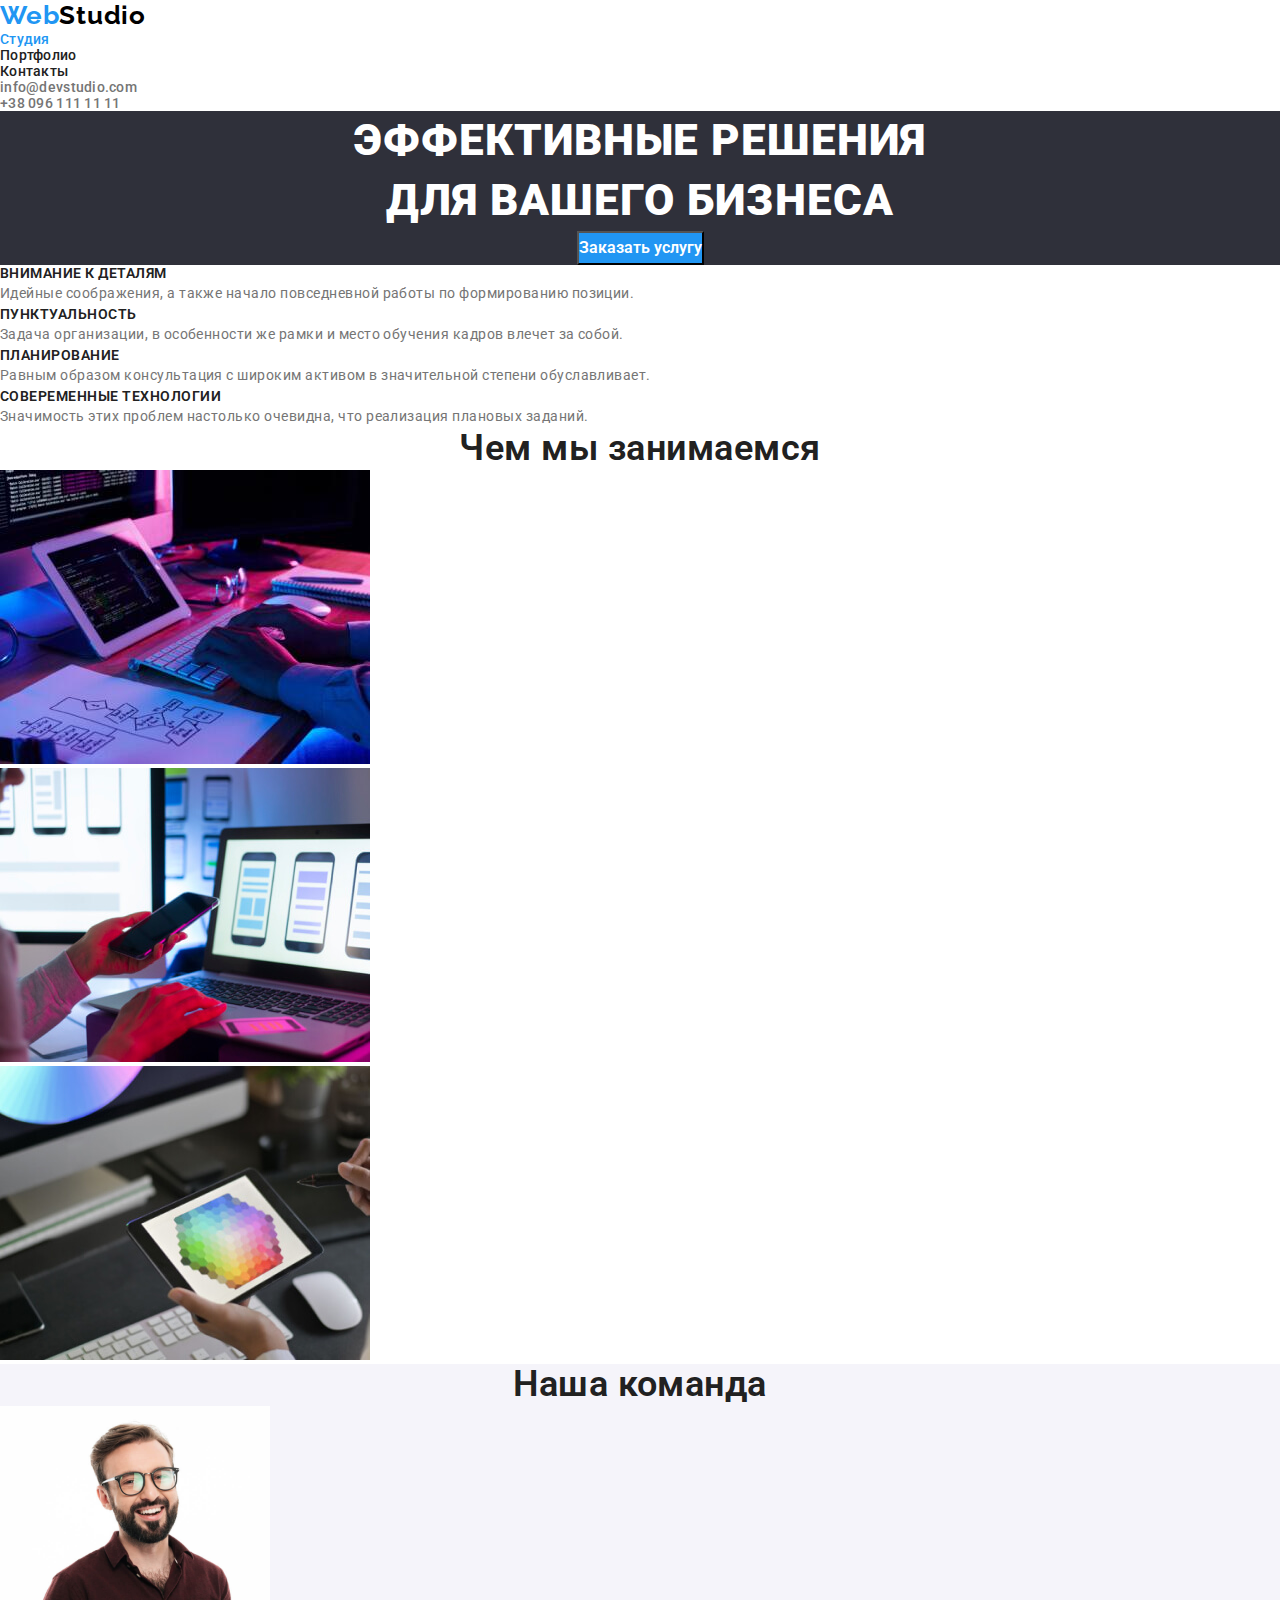
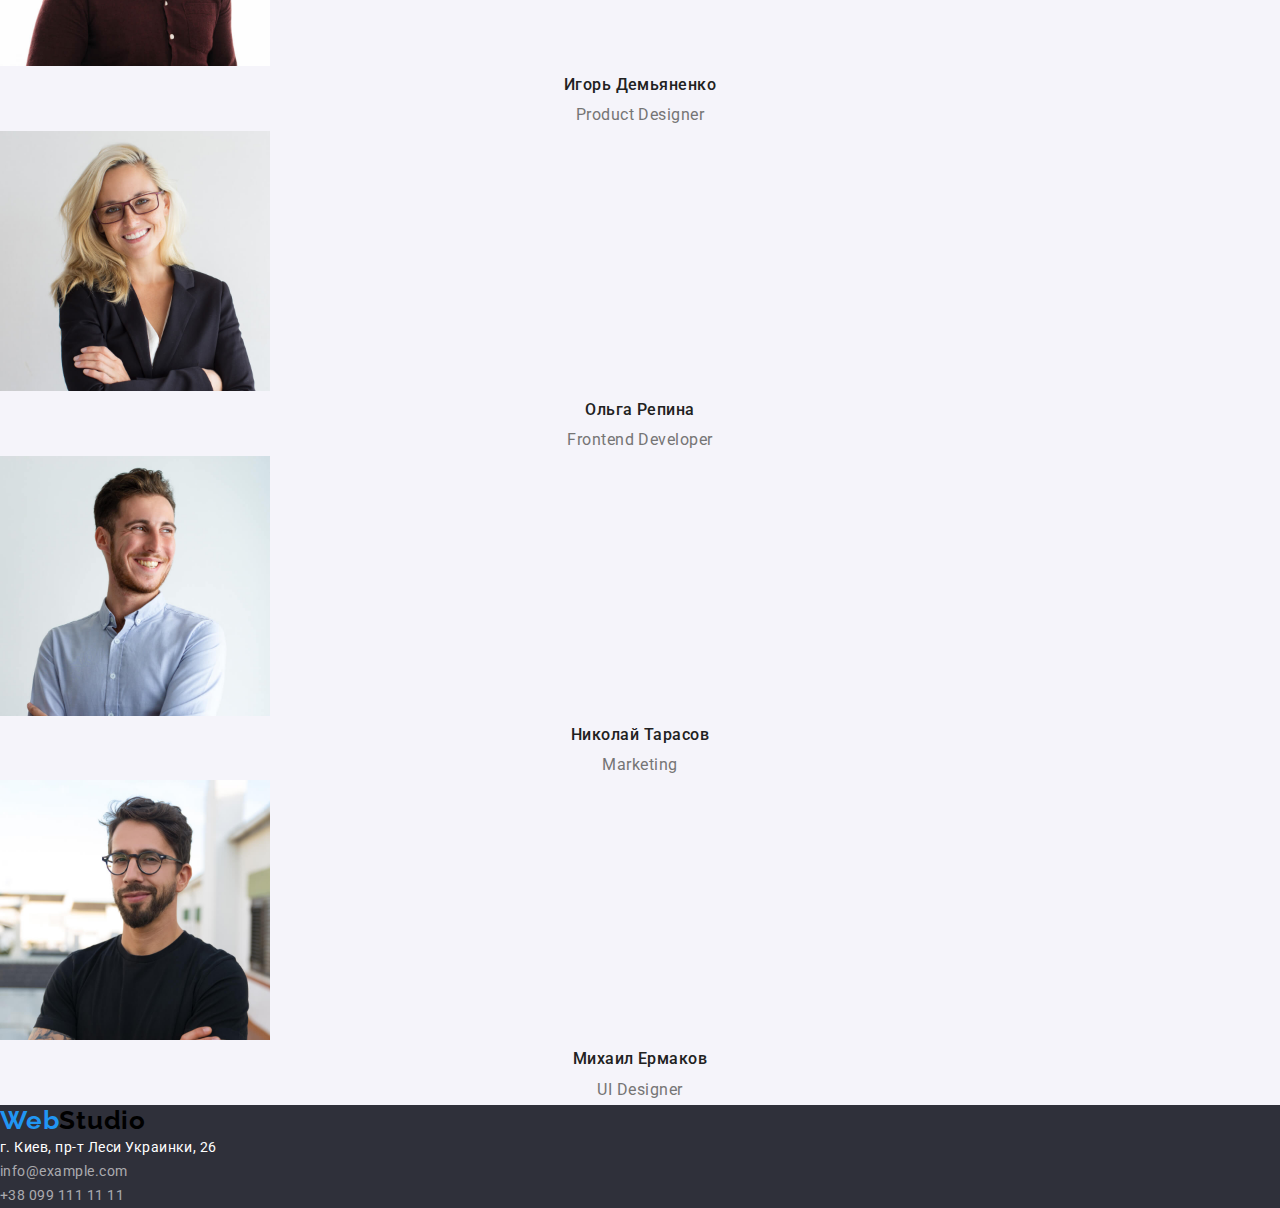
<file: index.html>
<!DOCTYPE html>
<html lang="en">
<head>
    <meta charset="UTF-8">
    <meta http-equiv="X-UA-Compatible" content="IE=edge">
    <meta name="viewport" content="width=device-width, initial-scale=1.0">
    <link rel="preconnect" href="https://fonts.gstatic.com" crossorigin>
    <link href="https://fonts.googleapis.com/css2?family=Raleway:wght@700&family=Roboto:wght@400;500;700;900&display=swap" rel="stylesheet">
    <link rel="stylesheet" href="./css/styles.css">
    <title>WebStudio</title>
</head>
<body>
    <header>
        <nav>
            <a class="logo" href="./index.html"><span class="accent">Web</span>Studio</a>
            <ul class="navigation">
                <li><a href="" class="accent">Студия</a></li>
                <li><a href="./portfolio.html">Портфолио</a></li>
                <li><a href="">Контакты</a></li>
            </ul>
        </nav>
        <ul class="header-contacts">
            <li><a href="">info@devstudio.com</a></li>
            <li><a href="">+38 096 111 11 11</a></li>
        </ul>
    </header>
    
    <main>
        <section class="hero">
            <h1 class="slogan">ЭФФЕКТИВНЫЕ РЕШЕНИЯ<br>
                ДЛЯ ВАШЕГО БИЗНЕСА
            </h1>
            <button type="button" class="btn hero-btn">Заказать услугу</button>
        </section>
        <section class="advantages">
            <ul>
                <li>
                    <h3 class="">ВНИМАНИЕ К ДЕТАЛЯМ</h3>
                    <p>Идейные соображения, а также начало повседневной работы по формированию позиции.</p>
                </li>
                <li>
                    <h3 class="">ПУНКТУАЛЬНОСТЬ</h3>
                    <p>Задача организации, в особенности же рамки и место обучения кадров влечет за собой.</p>
                </li>
                <li>
                    <h3 class="">ПЛАНИРОВАНИЕ</h3>
                    <p>Равным образом консультация с широким активом в значительной степени обуславливает.</p>
                </li>
                <li>
                    <h3 class="">СОВЕРЕМЕННЫЕ ТЕХНОЛОГИИ</h3>
                    <p>Значимость этих проблем настолько очевидна, что реализация плановых заданий.</p>
                </li>
            </ul>
        </section>
        <section class="our-work">
            <h2 class="">Чем мы занимаемся</h2>
            <ul>
                <li><img src="./img/img1.jpg" alt="разработка для планшетов" width="370"></li>
                <li><img src="./img/img2.jpg" alt="мобильная разработка" width="370"></li>
                <li><img src="./img/img3.jpg" alt="графический дизайн" width="370"></li>
            </ul>
        </section>
        
        
        <section class="our-team">
            <h2 class="">Наша команда</h2>
            <ul>
                <li>
                    <img src="./img/photo1.jpg" alt="член команды" width="270">
                    <h3 class="">Игорь Демьяненко</h3>
                    <p>Product Designer</p>
                </li>
                <li>
                    <img src="./img/photo2.jpg" alt="член команды" width="270">
                    <h3>Ольга Репина</h3>
                    <p>Frontend Developer</p>
                </li>
                <li>
                    <img src="./img/photo3.jpg" alt="член команды" width="270">
                    <h3 class="">Николай Тарасов</h3>
                    <p>Marketing</p>
                </li>
                <li>
                    <img src="./img/photo4.jpg" alt="член команды" width="270">
                    <h3 class="">Михаил Ермаков</h3>
                    <p>UI Designer</p>
                </li>
            </ul>
        </section>

    </main>
    <footer>
        <a class="logo" href="./index.html"><span class="accent">Web</span>Studio</a>
        <address class="address">
            <p>г. Киев, пр-т Леси Украинки, 26</p>
            <a href="">info@example.com</a>  <br>
            <a href="">+38 099 111 11 11</a> 
        </address>
    </footer>    
</body>
</html>
</file>
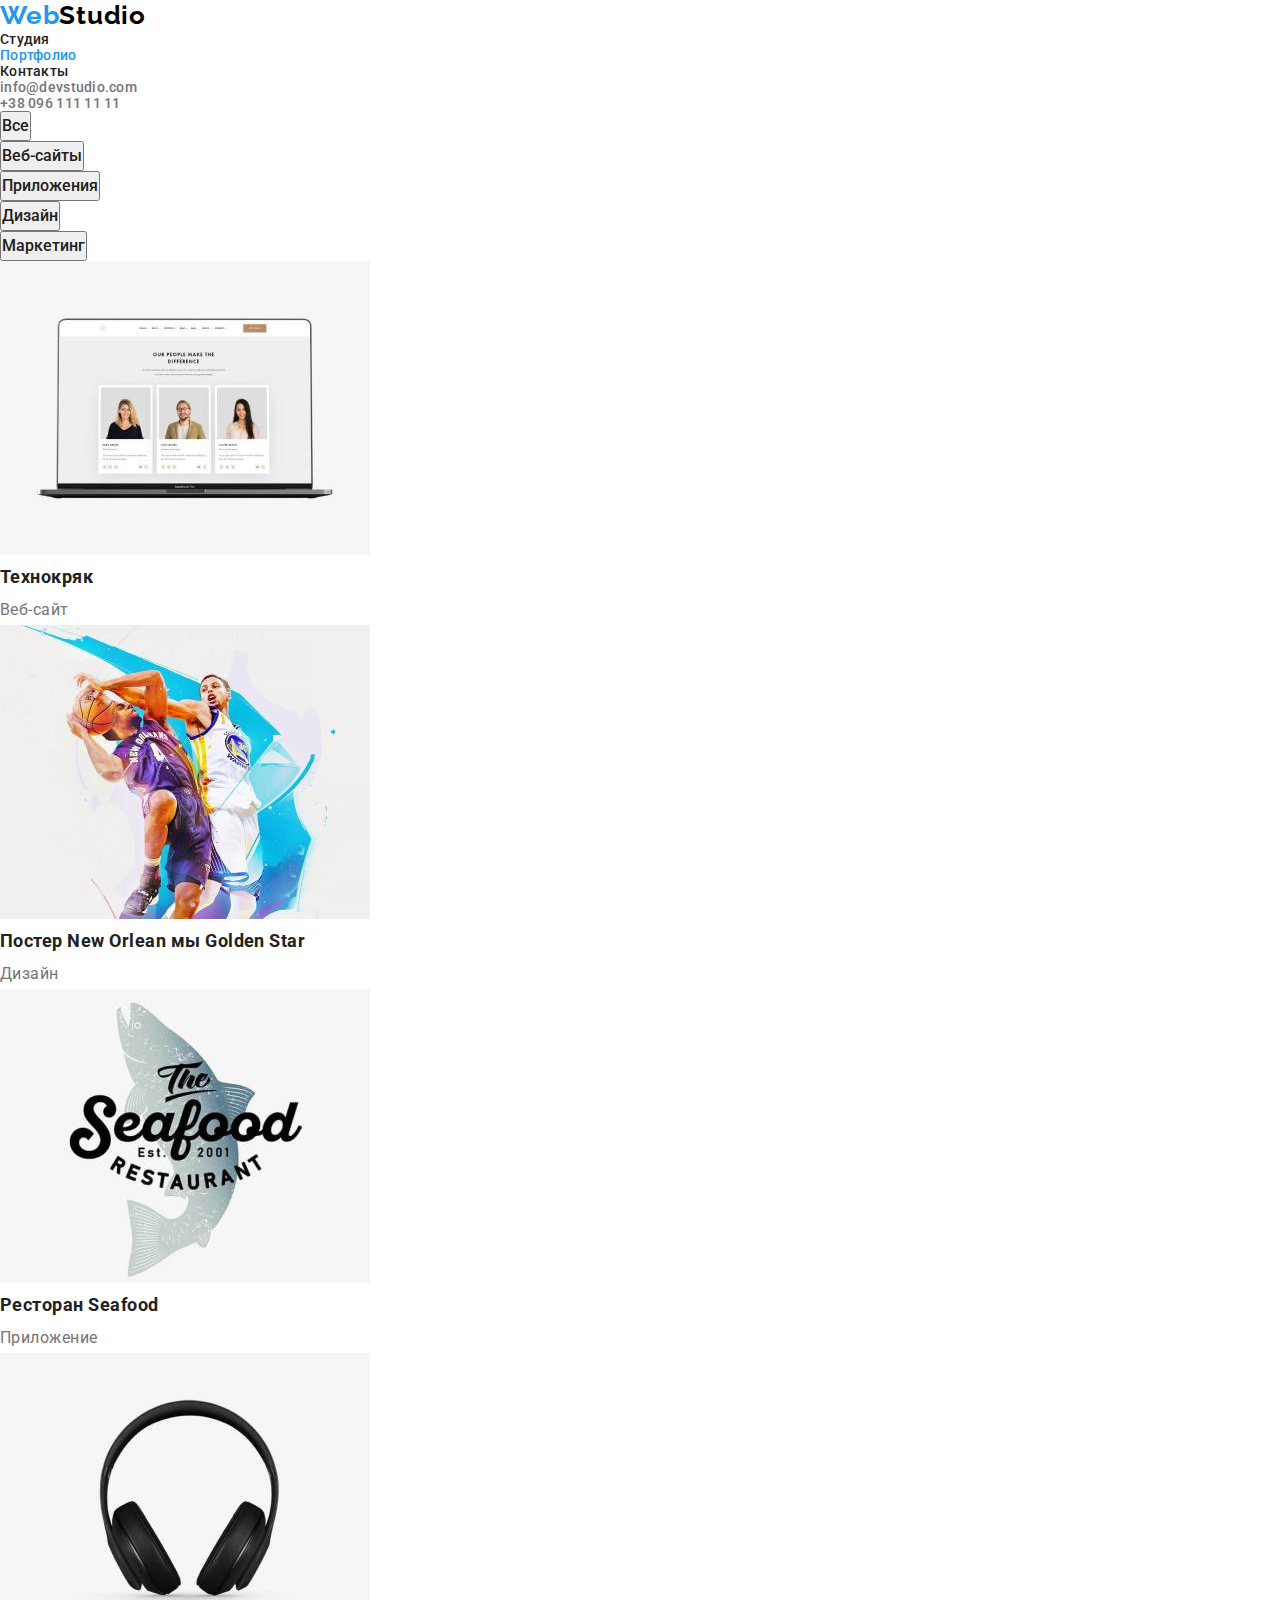
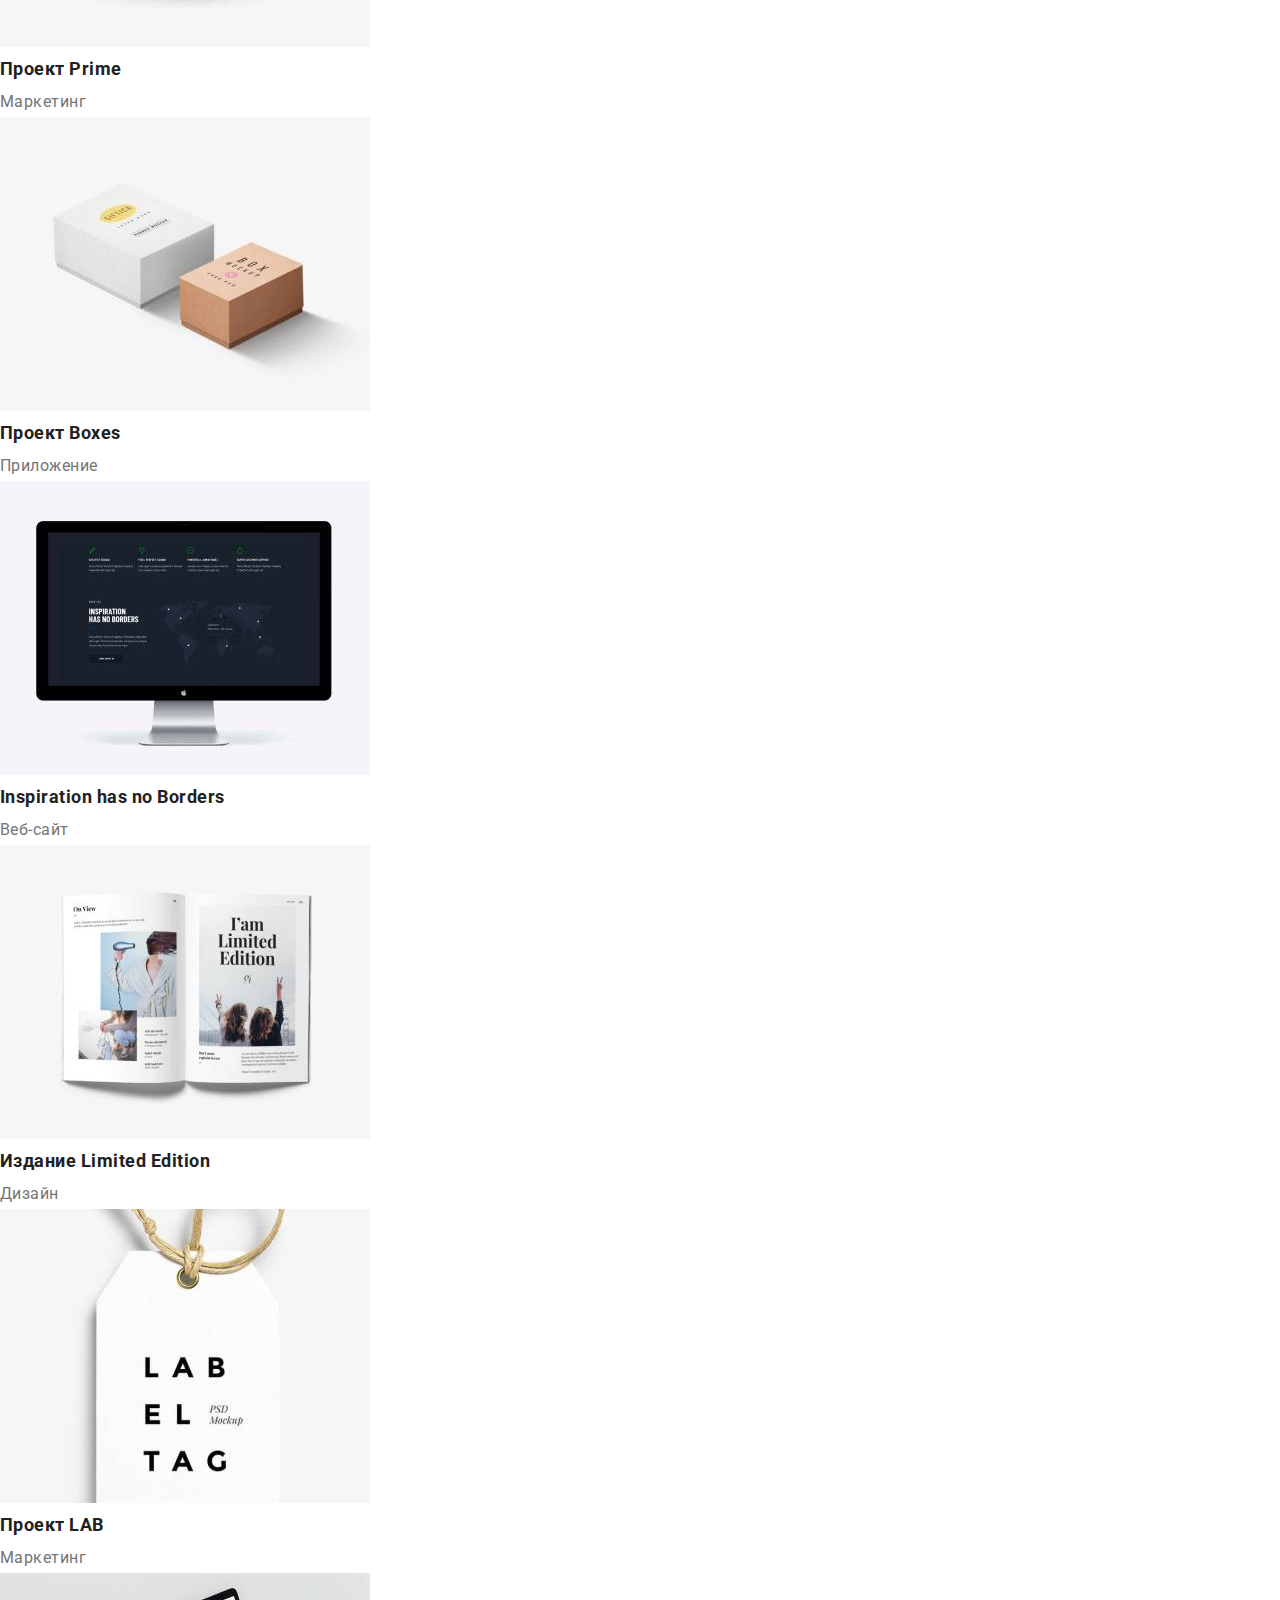
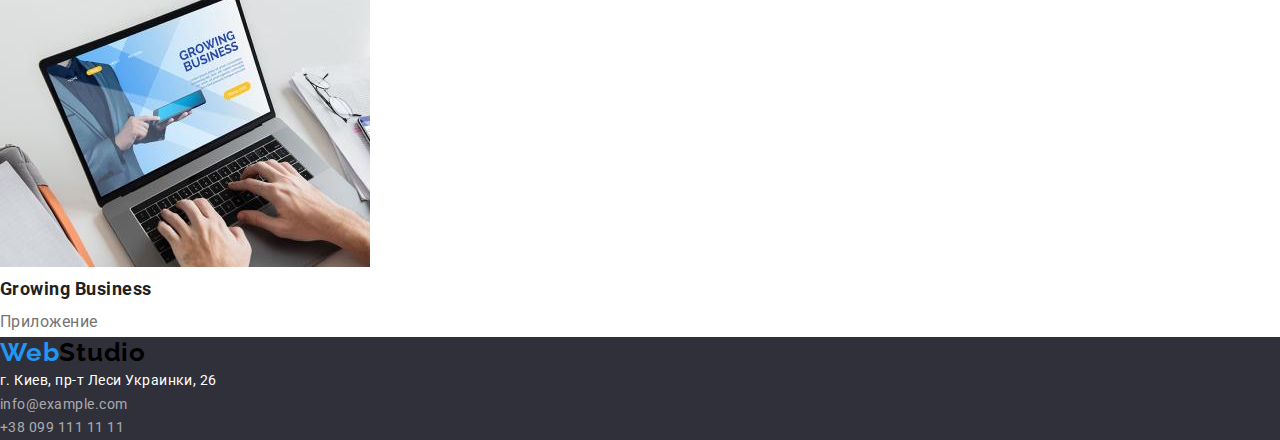
<file: portfolio.html>
<!DOCTYPE html>
<html lang="ru">
<head>
    <meta charset="UTF-8">
    <meta http-equiv="X-UA-Compatible" content="IE=edge">
    <meta name="viewport" content="width=device-width, initial-scale=1.0">
    <link rel="preconnect" href="https://fonts.googleapis.com">
    <link rel="preconnect" href="https://fonts.gstatic.com" crossorigin>
    <link href="https://fonts.googleapis.com/css2?family=Raleway:wght@700&family=Roboto:wght@400;500;700;900&display=swap" rel="stylesheet">
    <link rel="stylesheet" href="./css/styles.css">
    <title>WebStudio</title>
</head>
<body>
    <header>
        <nav>
            <a class="logo" href="./index.html"><span class="accent">Web</span>Studio</a>
            <ul class="navigation">
                <li><a href="./index.html" >Студия</a></li>
                <li><a href="./portfolio.html" class="accent">Портфолио</a></li>
                <li><a href="">Контакты</a></li>
            </ul>
        </nav>
        <ul class="header-contacts">
            <li><a href="">info@devstudio.com</a></li>
            <li><a href="">+38 096 111 11 11</a></li>
        </ul>
    </header>
    
    <main>
        <ul class="filter">
            <li><button type="button" class="btn-filter">Все</button> </li>
            <li><button type="button" class="btn-filter">Веб-сайты</button></li>
            <li><button type="button" class="btn-filter">Приложения</button></li>
            <li><button type="button" class="btn-filter">Дизайн</button></li>
            <li><button type="button" class="btn-filter">Маркетинг</button></li>
        </ul>
        <section class="job-exaples">
            <ul>
                <li>
                    <a href="">
                        <img src="./img/portfolio1.jpg" alt="технокряк" width="370">
                        <h2 class="">Технокряк</h2>
                        <p>Веб-сайт</p>
                    </a>
                </li>
                <li>
                    <a href="">
                        <img src="./img/portfolio2.jpg" alt="постер" width="370">
                        <h2 class="">Постер New Orlean мы Golden Star</h2>
                        <p>Дизайн</p>
                    </a>
                </li>
                <li>
                    <a href="">
                        <img src="./img/portfolio3.jpg" alt="приложение" width="370">
                        <h2 class="">Ресторан Seafood</h2>
                        <p>Приложение</p>
                    </a>
                </li>
                <li>
                    <a href="">
                        <img src="./img/portfolio4.jpg" alt="маркетинг" width="370">
                        <h2 class="">Проект Prime</h2>
                        <p>Маркетинг</p>
                    </a>
                </li>
                <li>
                    <a href="">
                        <img src="./img/portfolio5.jpg" alt="приложение" width="370">
                        <h2 class="">Проект Boxes</h2>
                        <p>Приложение</p>
                    </a>
                </li>
                <li>
                    <a href="">
                        <img src="./img/portfolio6.jpg" alt="веб-сайт" width="370">
                        <h2 class="" lang="en">Inspiration has no Borders</h2>
                        <p>Веб-сайт</p>
                    </a>
                </li>
                <li>
                    <a href="">
                        <img src="./img/portfolio7.jpg" alt="дизайн" width="370">
                        <h2 class="">Издание Limited Edition</h2>
                        <p class="">Дизайн</p>
                    </a>
                </li>
                <li>
                    <a href="">
                        <img src="./img/portfolio8.jpg" alt="маркетинг" width="370">
                        <h2 class="">Проект LAB</h2>
                        <p>Маркетинг</p>
                    </a>
                </li>
                <li>
                    <a href="">
                        <img src="./img/portfolio9.jpg" alt="приложение" width="370"> 
                        <h2 class="" lang="en">Growing Business</h2>
                        <p>Приложение</p>
                    </a>
                </li>
            </ul>
        </section>

    </main>
    <footer>
        <a class="logo" href="./index.html"><span class="accent">Web</span>Studio</a>
        <address class="address">
            <p>г. Киев, пр-т Леси Украинки, 26</p>
            <a href="">info@example.com</a>  <br>
            <a href="">+38 099 111 11 11</a> 
        </address>
    </footer>    
    
</body>
</html>
</file>
<file: css/styles.css>
/* accent color #2196F3 */
/* headers color #212121 */
/* main font color #757575 */
/* poster background color #2F303A */
/* our team background color #F5F4FA*/
/* main background color #ffffff; */

/* font-family: 'Raleway', sans-serif;
font-family: 'Roboto', sans-serif; */

:root{
    --accent-color: #2196F3;
    --title-text-color: #212121;
    --primary-text-color: #757575;
    --main-white-color: #ffffff;
    --ourteam-background-color: #F5F4FA;
    --footer-bg-color: #2F303A;
}

*{
    margin: 0;
    padding: 0;
}

body{
    color: var(--primary-text-color);
    background-color: var(--main-white-color);
    font-family: Roboto, sans-serif;
    letter-spacing: 0.03em;
}

button{
    font-family: inherit;
}
/* determin accent color */

.accent{
    color: var(--accent-color);
}



/* setting the main font*/
h1, 
h2, 
h3, 
h4, 
h5, 
h6 {
    color: var(--title-text-color);
}


/* header settings */


header{
    font-weight: 500;
    font-size: 14px;
    line-height: 16px;
    letter-spacing: 0.02em;
    text-decoration: none;
}

header a{
    text-decoration: none;
}

nav a{
    color: var(--title-text-color);
    

}

.header-contacts a{
    color: var(--primary-text-color);
}

.header-contacts a:hover, 
.navigation a:hover,
.header-contacts a:focus, 
.navigation a:focus {
    color: var(--accent-color);
}

.logo{
    font-family: Raleway, sans-serif;
    font-weight: 700;
    font-size: 26px;
    line-height: 1.2;
    color: #000000;
    letter-spacing: 0.03em;
    text-decoration: none;
}

.logo.footer-logo{
    color: var(--main-white-color);
}


/* main settings */
/* hero settings */
.hero{
    background-color: var(--footer-bg-color);
    text-align: center;
    letter-spacing: 0.06em;
}
.hero .slogan{
    color: var(--main-white-color);
    font-weight: 900;
    font-size: 44px;
    line-height: 1.36;
    text-transform: uppercase;
}

.hero-btn{
    font-size: 16px;
    line-height: 1.88;
    font-weight: 600;
    background-color: var(--accent-color);
    color: var(--main-white-color);
}

.hero-btn:hover,
.hero-btn:focus{
    background-color: #188CE8;    
}

/* advantages */

.advantages{
    font-size: 14px;
    font-weight: 400;
}

.advantages h3{
    font-size: 14px;
    line-height: 1.14;
    font-weight: 600;
    text-transform: uppercase;
}

.advantages p{
    line-height: 1.71;
}

/* our-work*/
.our-work > h2{
    font-weight: 600;
    font-size: 36px;
    line-height: 1.16;
    text-align: center;
}

/* our-team */
.our-team{
    background-color: var(--ourteam-background-color);
}

.our-team > h2{
    font-weight: 600;
    font-size: 36px;
    line-height: 1.16;
    text-align: center;
}

.our-team h3{
    font-weight: 500;
    font-size: 16px;
    line-height: 1.9;
    text-align: center;
}

.our-team p{
    font-weight: 400;
    font-size: 16px;
    line-height: 1.9;
    text-align: center;
}

/* footer */

footer{
    background-color: var(--footer-bg-color);
}
.address{
    font-style: normal;
}
.address p{
    font-style: normal;
    font-weight: 400;
    font-size: 14px;
    line-height: 1.71;
    color: var(--main-white-color)
}
.address a{
    text-decoration: none;
    font-style: normal;
    font-weight: 400;
    font-size: 14px;
    line-height: 1.71;
    color: rgba(255, 255, 255, 0.6);
}

/*------- portfolio page -----------*/

/* filter buttons */
.btn-filter{
    color: var(--title-text-color);
    font-weight: 500;
    font-size: 16px;
    line-height: 1.62;
    text-align: center;
}

.btn-filter:hover, 
.btn-filter:focus{
    color: var(--main-white-color);
    background-color: var(--accent-color);
}

/* work gallery */

.job-exaples a{
    text-decoration: none;
}

.job-exaples p{
    color: var(--primary-text-color);
    font-size: 16px;
    line-height: 1.88;
}

.job-exaples h2{
    font-size: 18px;
    line-height: 2;
}
</file>
